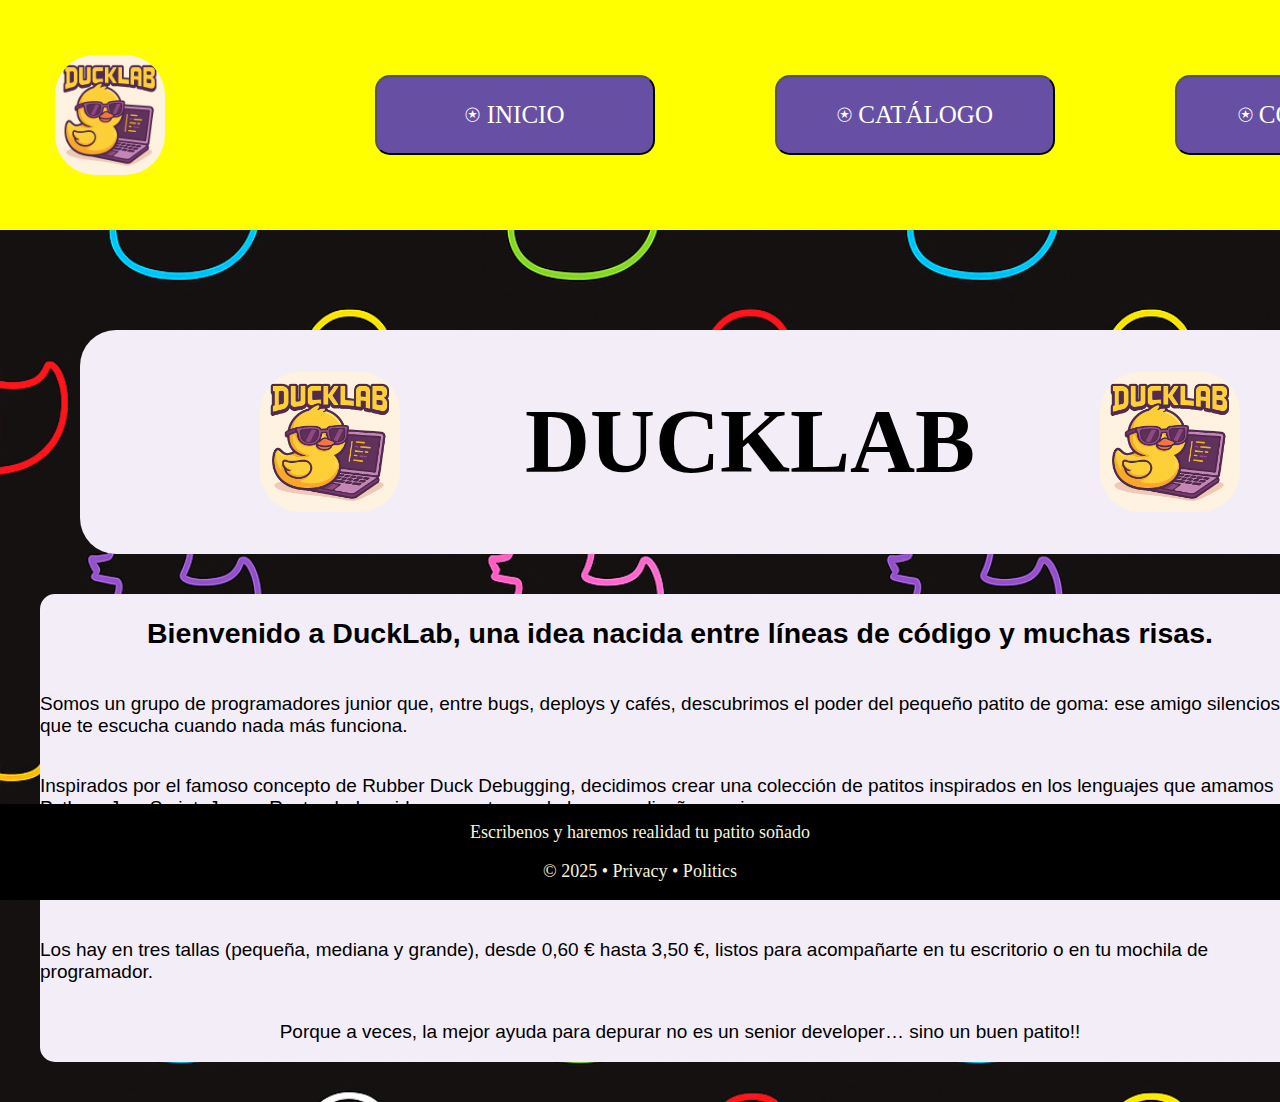
<file: index.html>
<!DOCTYPE html>
<html lang="en">

<head>
    <meta charset="UTF-8">
    <meta name="viewport" content="width=device-width, initial-scale=1">
    <title>DUCKLAB</title>
    <link rel="stylesheet" href="styleencabezado.css">
</head>

<body>
    <header>
        <div class="cajamadre">
            <img src="./assets/logo.png" alt="imagen" class="logo">
            <div class="cajaboton">
                <button class="botoninicio" type="button"> <a href="#">⍟ INICIO </a></button>
                <button class="botoninicio" type="button"> <a href="../ducklab/html/catalog.html">⍟ CATÁLOGO</a></button>
                <button class="botoninicio" type="button"> <a href="../ducklab/html/contact.html">⍟ CONTACTO</a></button>
            </div>
            <div class="cajabuscar">
                <input type="text" placeholder="🔎 Buscar" class="busqueda">
                <img src="./assets/carrito.png" alt="carrito" class="carrito">
                <img src="./assets/mensajito.png" alt="mensaje" class="mensaje">
            </div>
        </div>
    </header>
    <main>
        <section class="tituloconlogos">
            <img src="./assets/logo.png" alt="imagen" class="patito1">
            <h1>DUCKLAB</h1>
            <img src="./assets/logo.png" alt="imagen" class="patito1">
        </section>
        <section class="objetivo">
            <h2>
                <b>Bienvenido a DuckLab, una idea nacida entre líneas de código y muchas risas.</b>
            </h2>
            <p>Somos un grupo de programadores junior que, entre bugs, deploys y cafés, descubrimos el poder del pequeño
                patito
                de goma: ese amigo
                silencioso que te escucha cuando nada más funciona. </p>
            <p> Inspirados por el famoso concepto de Rubber Duck Debugging, decidimos crear una colección de patitos
                inspirados en los lenguajes que amamos Python,
                JavaScript, Java y Rust y darles vida con un toque de humor y diseño propio. </p>
            <p> Cada patito representa una
                parte del viaje de toda persona que programa: la curiosidad, la frustración, la creatividad y, sobre
                todo,
                la alegría de aprender.</p>
            <p> Los hay en tres tallas (pequeña, mediana y grande), desde 0,60 € hasta 3,50 €,
                listos para acompañarte en tu escritorio o en tu mochila de programador. </p>
            <p> Porque a veces, la mejor ayuda para depurar no es un senior developer… sino un buen patito!! </p>
        </section>
    </main>
    <footer>

        <p>Escribenos y haremos realidad tu patito soñado </p>
        <p>© 2025 • Privacy • Politics</p>


    </footer>
</body>


</html>
</file>
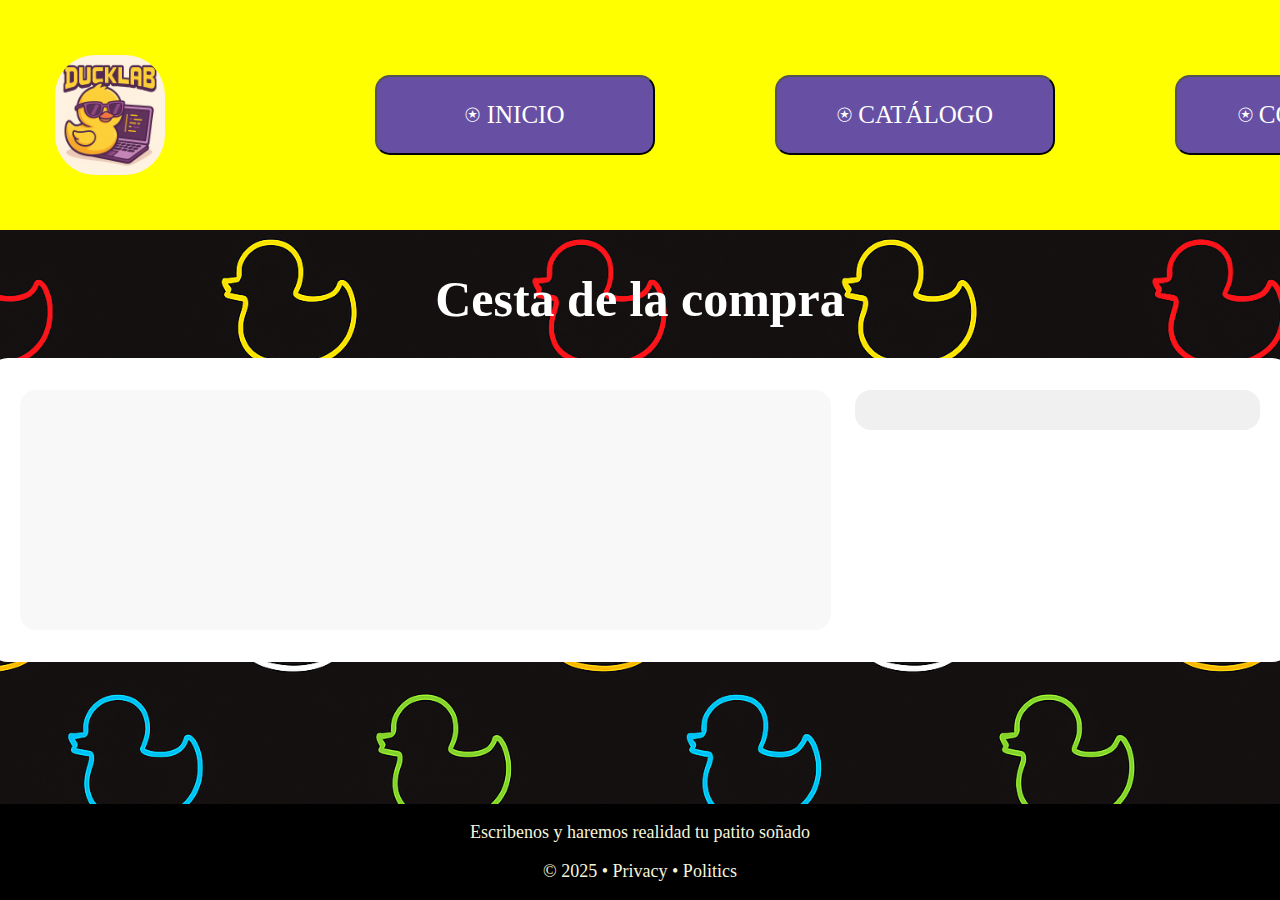
<file: html/cart.html>
<!DOCTYPE html>
<html lang="en">
  <head>
    <meta charset="UTF-8" />
    <meta name="viewport" content="width=device-width, initial-scale=1.0" />
    <title>Carrito de compra</title>
    <link rel="stylesheet" href="../css/cart.css" />
    <link rel="stylesheet" href="../styleencabezado.css" />
  </head>
  <body>
    <header>
      <div class="cajamadre">
        <img src="../assets/logo.png" alt="imagen" class="logo" />
        <div class="cajaboton">
          <button class="botoninicio" type="button"><a href="#">⍟ INICIO </a></button>
          <button class="botoninicio" type="button"><a href="./html/catalog.html">⍟ CATÁLOGO</a></button>
          <button class="botoninicio" type="button"><a href="./html/contact.html">⍟ CONTACTO</a></button>
        </div>
        <div class="cajabuscar">
          <input type="text" placeholder=" 🔎Buscar" class="🔎buscar" />
          <img src="../assets/carrito.png" alt="carrito" class="carrito" />
          <img src="../assets/mensajito.png" alt="mensaje" class="mensaje" />
        </div>
      </div>
    </header>
    <main class="cart-main">
      <h2>Cesta de la compra</h2>
      <section class="cart-container">
        <section class="cart-layout">
          <section class="cart-items" id="cartItems"></section>
          <section class="cart-summary" id="cartSummary"></section>
        </section>
      </section>
    </main>
    <footer>
      <p>Escribenos y haremos realidad tu patito soñado</p>
      <p>© 2025 • Privacy • Politics</p>
    </footer>
    <script type="module" src="../JavaScript/detail.js"></script>
    <script type="module" src="../JavaScript/cart.js"></script>
  </body>
</html>
</file>
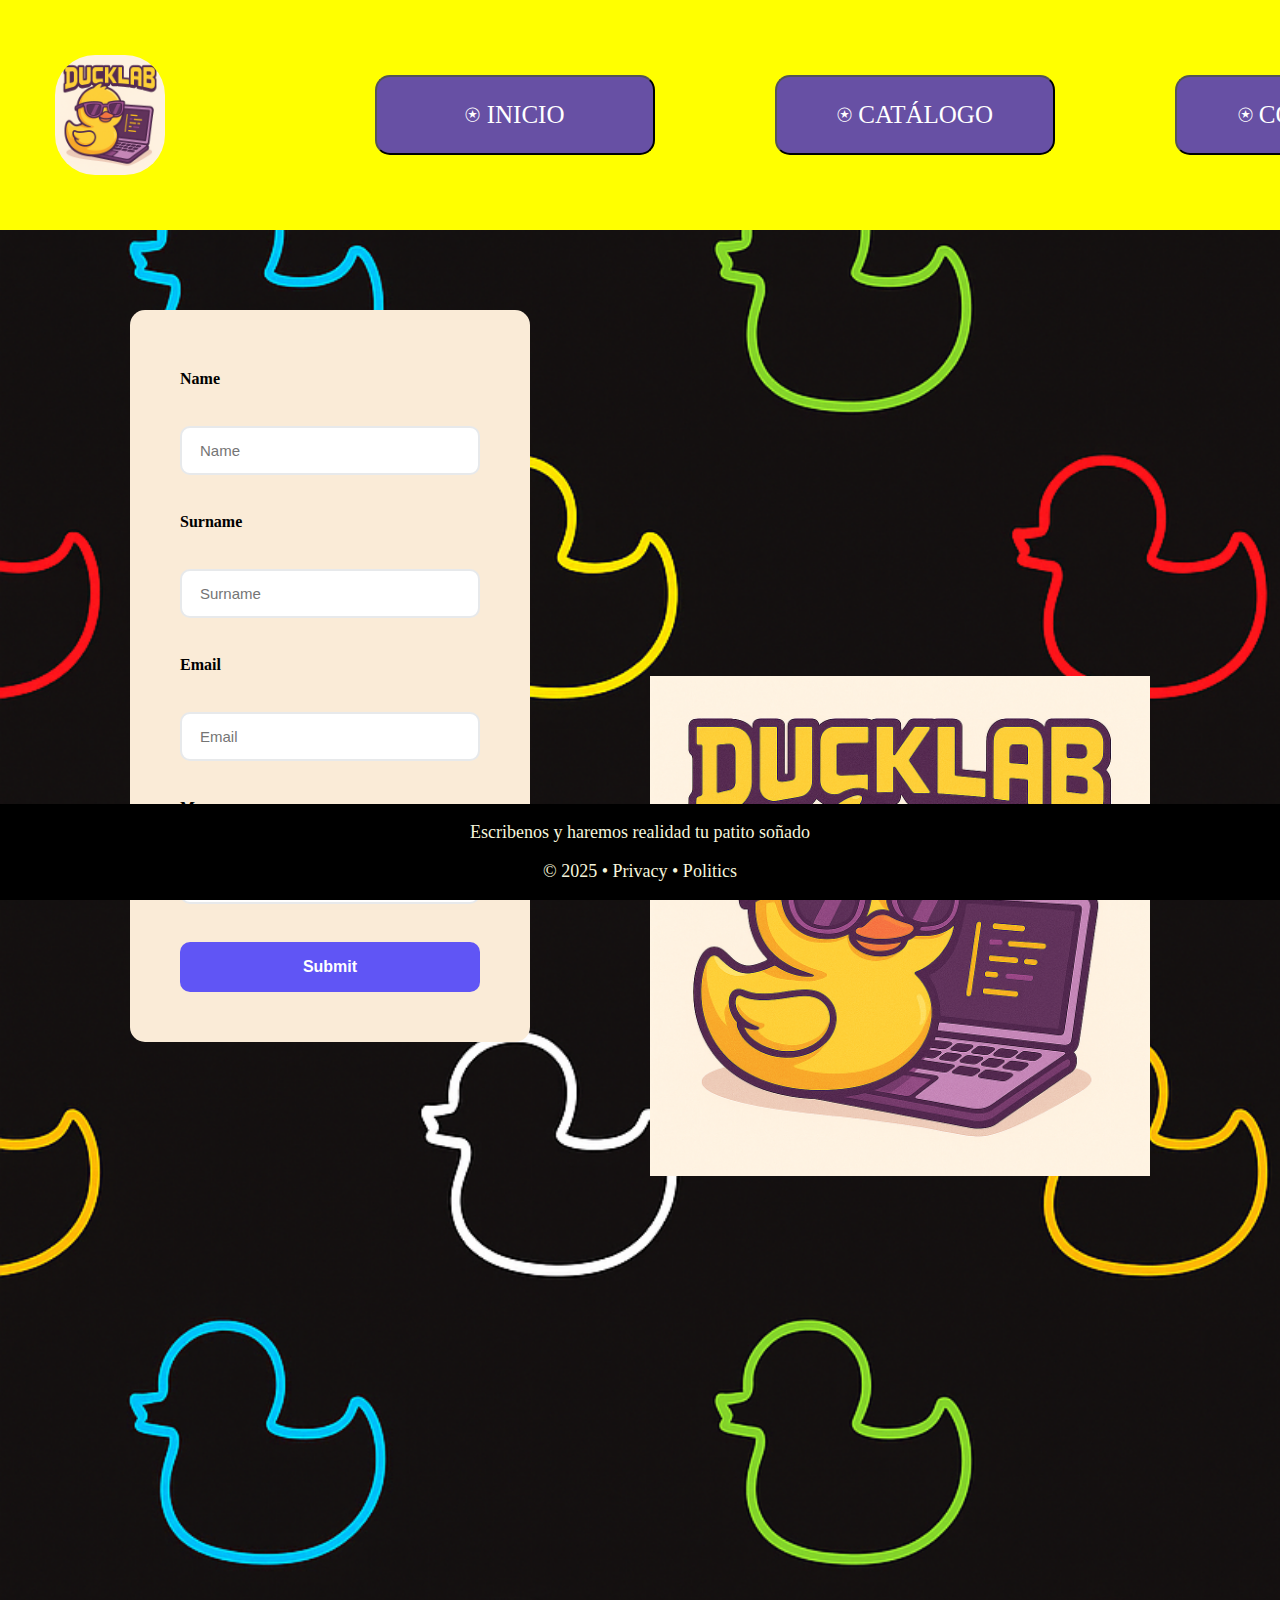
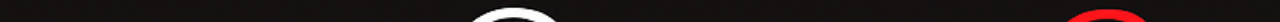
<file: html/contact.html>
<!DOCTYPE html>
<html lang="en">
  <head>
    <meta charset="UTF-8" />
    <link rel="stylesheet" href="../css/contact.css" />
    <link rel="stylesheet" href="../styleencabezado.css" />
    <meta name="viewport" content="width=device-width, initial-scale=1.0" />
    <title>Contacto</title>

  </head>
  <body>
    <header>
      <div class="cajamadre">
        <img src="../assets/logo.png" alt="imagen" class="logo" />
        <div class="cajaboton">
          <button class="botoninicio" type="button"><a href="../index.html">⍟ INICIO </a></button>
          <button class="botoninicio" type="button"><a href="../html/catalog.html">⍟ CATÁLOGO</a></button>
          <button class="botoninicio" type="button"><a href="#">⍟ CONTACTO</a></button>
        </div>
        <div class="cajabuscar">
          <input type="text" placeholder=" 🔎Buscar" class="🔎buscar" />
          <img src="../assets/carrito.png" alt="carrito" class="carrito" />
          <img src="../assets/mensajito.png" alt="mensaje" class="mensaje" />
        </div>
      </div>
    </header>
    <main>
      <section class="form-container">
        <form id="contact-form">
          <label for="Name">Name</label>
          <input type="text" name="Name" placeholder="Name" />
          <label for="Surname">Surname</label>
          <input type="text" name="Surname" placeholder="Surname" />
          <label for="Email">Email</label>
          <input type="email" name="email" placeholder="Email" />
          <label for="Message">Message</label>
          <input type="text" name="text" placeholder="Your Message" />
          <button type="submit" class="submit-button">Submit</button>
        </form>
      </section>
      <img class="logo1" src="../assets/logo.png" alt="Ducklab logo" />
    </main>
    <footer>
      <p>Escribenos y haremos realidad tu patito soñado</p>
      <p>© 2025 • Privacy • Politics</p>
    </footer>
  </body>
</html>
</file>
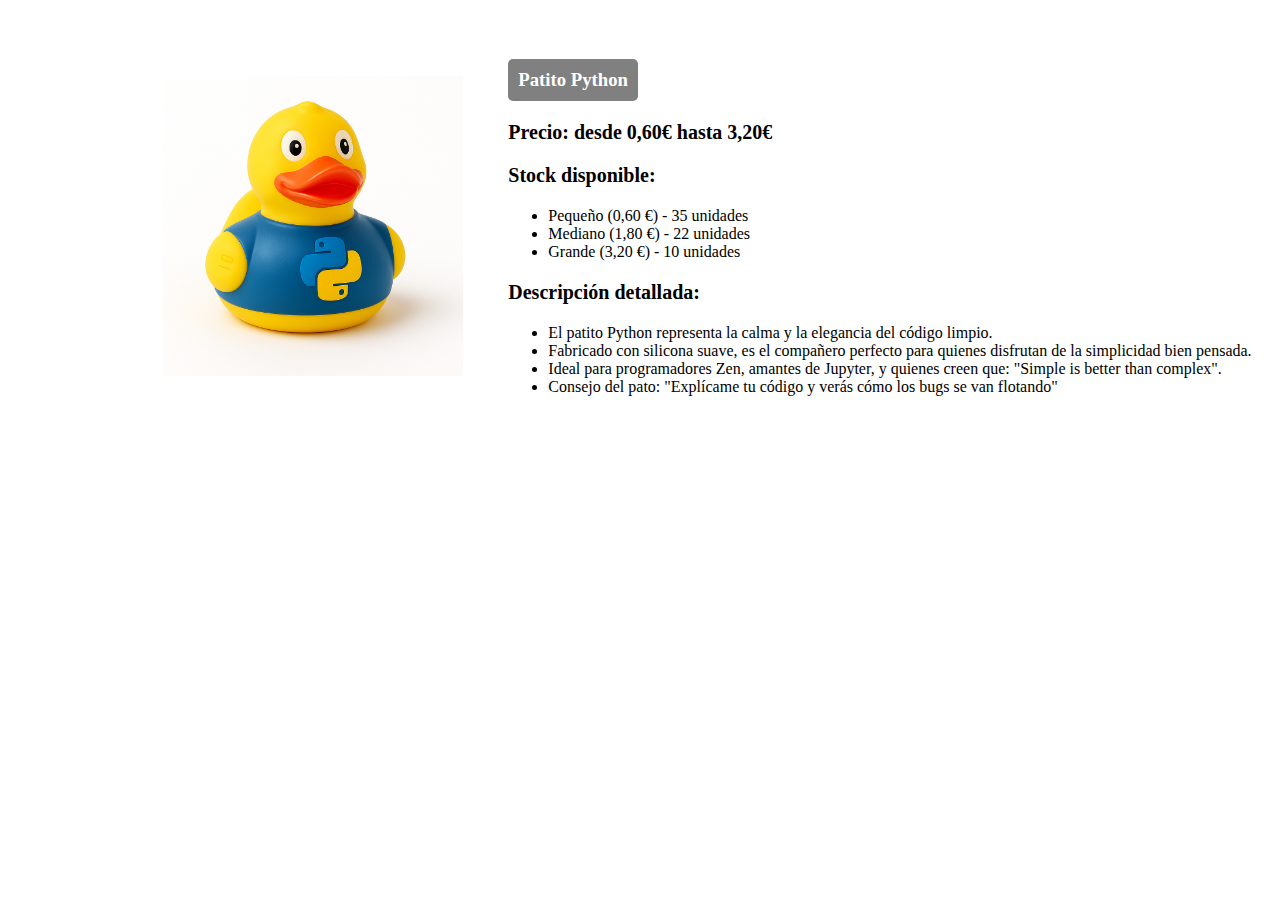
<file: html/detail.html>
<!DOCTYPE html>
<html lang="en">

<head>
    <meta charset="UTF-8">
    <meta name="viewport" content="width=device-width, initial-scale=1.0">
    <title>DuckStore</title>
    <link rel="stylesheet" href="../css/detail.css">
</head>

<body>
    <main class="detail">
        <div class="container">
           

            <img src="../assets/python.png" alt="duck Python">

            <div class="detail-complet">
                <div class="title">
                    <h3>Patito Python</h3>
                </div>
                <div class="price">
                    <p>Precio: desde 0,60€ hasta 3,20€</p>
                </div>
                <div class="stock">
                    <p>Stock disponible:</p>
                    <ul>
                        <li>Pequeño (0,60 €) - 35 unidades</li>
                        <li>Mediano (1,80 €) - 22 unidades</li>
                        <li>Grande (3,20 €) - 10 unidades</li>
                    </ul>
                </div>
                <div class="description">
                    <p>Descripción detallada:</p>
                    <ul>
                        <li>El patito Python representa la calma y la elegancia del código limpio.</li>
                        <li>Fabricado con silicona suave, es el compañero perfecto para quienes disfrutan de la
                            simplicidad bien pensada.</li>
                        <li>Ideal para programadores Zen, amantes de Jupyter, y quienes creen que: "Simple is better
                            than complex".</li>
                        <li>Consejo del pato: "Explícame tu código y verás cómo los bugs se van flotando"</li>
                    </ul>
                </div>
            </div>
        </div>
    </main>
</body>

</html>
</file>
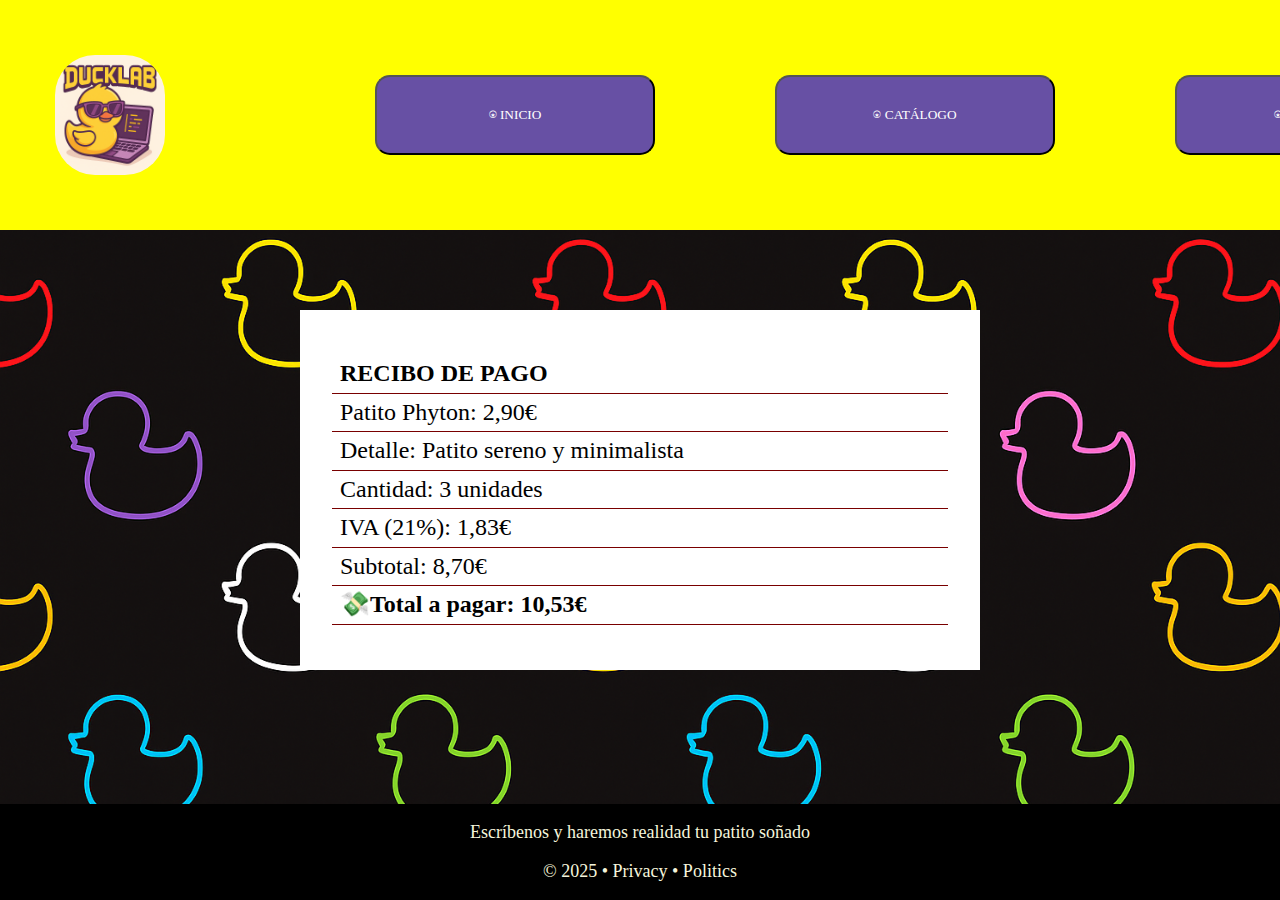
<file: html/thanks.html>
<!DOCTYPE html>
<html lang="en">
  <head>
    <meta charset="UTF-8" />
    <meta name="viewport" content="width=device-width, initial-scale=1" />
    <title>DUCKLAB</title>
    <link rel="stylesheet" href="../styleencabezado.css" />
    <link rel="stylesheet" href="../css/thanks.css" />

  </head>
  <body>
    <header>
      <div class="cajamadre">
        <img src="../assets/logo.png" alt="imagen" class="logo" />
        <div class="cajaboton">
          <button class="botoninicio" id="bt-id" type="button">⍟ INICIO</button>
          <button class="botoninicio" id="bt-catalog" type="button">⍟ CATÁLOGO</button>
          <button class="botoninicio" id="bt-contact" type="button">⍟ CONTACTO</button>
        </div>
        <div class="cajabuscar">
          <input type="text" placeholder="🔎 Buscar" class="busqueda" />
          <img src="../assets/carrito.png" alt="carrito" class="carrito" />
          <img src="../assets/mensajito.png" alt="mensaje" class="mensaje" />
        </div>
      </div>
    </header>
  
    <main>
  
      <div class="box" id="receipt-box">
        <div id="receipt">
          <div><b>RECIBO DE PAGO</b></div>
          <div>Patito Phyton: 2,90€</div>
          <div>Detalle: Patito sereno y minimalista </div>
          <div>Cantidad: 3 unidades </div>
          <div> IVA (21%): 1,83€</div>
          <div>Subtotal: 8,70€</div>
          <div><b>💸Total a pagar: 10,53€</b></div>
        </div>
      </div>

      <div class="box hidden" id="thanks-box">
        <div id="thanks">
          <div>GRACIAS POR TU COMPRA! 😎 
            <br>¡Tu patito está en camino!</br> </div>
        </div>
      </div>
    </main>
    <footer>
      <p>Escríbenos y haremos realidad tu patito soñado</p>
      <p>© 2025 • Privacy • Politics</p>
    </footer>
    <script type="module" src="../JavaScript/thanks.js"></script>
    <script type="module" src="../JavaScript/cart.js"></script>
  <script type="module" src="../JavaScript/detail.js"></script>
  <script type="module" src="../JavaScript/navbar.js"></script>
  <script type="module" src="../JavaScript/search-index.js"></script>
  </body>
</html>
</file>
<file: styleencabezado.css>
body {

  margin: 0px;
  background-image: url(./assets/Background.png);
  background-size: cover;
}


.cajamadre {
  display: flex;
  background-color: yellow;
  padding: 45px;
  width: 100vw;

}

.logo {
  width: 110px;
  padding: 10px;
  border-radius: 50px;
}

.cajaboton {
  display: flex;
  max-height: 200px;
  margin-left: 200px;
  margin-top: 30px;
  margin-bottom: 30px;
  gap: 120px;
  color: white;
}

.botoninicio {

  width: 280px;
  font-family: Georgia, 'Times New Roman', Times, serif;
  font-weight: 100px;
  border-radius: 15px;
  background: rgb(103, 80, 164);
  color: white;
}

a {
  text-decoration: none;
  color: white;
  font-size: 25px;
}

.cajabuscar {
  display: flex;
  max-height: 500px;
  margin-left: 90px;
  margin-top: 30px;
  margin-bottom: 30px;
  gap: 40px;

}

.carrito {
  width: 50px;
  padding: 15px;
  margin-left: 25px;
}

.mensaje {
  width: 50px;
  padding: 5px;
  margin-left: 25px;
}

footer {
  background-color: black;
  position: fixed;
  left: 0;
  right: 0;
  bottom: 0;
  top: 90;
  justify-content: center;
  color: beige;
  font-size: 18px;
  text-align: center;
}


.objetivo {
  display: flex;
  flex-direction: column;
  font-size: 19px;
  color: black;
  background-color: #F3EDF7;
  margin: 40px;
  border-radius: 15px;
  width: 100vw;
  align-items: center;
  font-family: 'Trebuchet MS', 'Lucida Sans Unicode', 'Lucida Grande', 'Lucida Sans', Arial, sans-serif
}

h1 {
  display: flex;
  flex-direction: column;
  font-size: 90px;
  align-items: center;
  width: 0vw;
  color: black;
  animation: colorcambio 3s infinite alternate;
}

@keyframes colorcambio {
  0% {
    color: #FFD400;
  }

  50% {
    color: #6B4EFF;
  }

  100% {
    color: #000000;
  }
}


.tituloconlogos {
  display: flex;
  font-size: 18px;
  width: 100%;
  gap: 340px;
  align-items: center;
  padding-left: 30px;
  padding-right: 1px;
  background-color: #F3EDF7;
  justify-content: center;
  margin-left: 80px;
  margin-right: 200px;
  margin-top: 100px;
  border-radius: 36px;

}

.patito1 {
  width: 140px;
  padding: 10px;
  border-radius: 50px;

}
</file>
<file: css/cart.css>
.cart-main {
  display: flex;
  flex-direction: column;
  align-items: center;
  padding: 20px 20px 160px;
}
h2 {
  text-align: center;
  font-size: 50px;
  color: white;
  margin-top: 20px;
  margin-bottom: 30px;
}
.cart-container {
  background-color: white;
  border-radius: 20px;
  padding: 32px;
  max-width: 1300px;
  width: 100%;
}
.cart-layout {
  display: grid;
  grid-template-columns: 2fr 1fr;
  gap: 24px;
}
.cart-items {
  background-color: #f8f8f8;
  border-radius: 16px;
  min-height: 200px;
  padding: 20px;
}
.cart-summary {
  background-color: #f0f0f0;
  border-radius: 16px;
  padding: 20px;
  height: fit-content;
}

.container-quantity {
  display: inline-block;
  background-color: #4159e0;
  color: white;
  margin-bottom: 15px;
  border: 1px solid #ddd;
  border-radius: 25px;
  overflow: hidden;
}

.btn-quantity {
  display: inline-block;
  background-color: #4159e0;
  color: white;
  font-weight: bold;
  border: none;
  padding: 10px 15px;
  cursor: pointer;
  font-size: 20px;
  transition: background-color 0.2s;
}
</file>
<file: css/contact.css>
main {
  display: flex;
  justify-content: center;
  align-items: center;
  flex-wrap: wrap;
  gap: 120px;
  padding: 80px 40px;
  min-height: 400px;
}
.form-container {
  background-color: antiquewhite;
  border-radius: 15px;
  padding: 40px 50px 50px 50px;
  width: 300px;
  margin-bottom: 500px;
}
#contact-form {
  display: flex;
  flex-direction: column;
  gap: 18px;
}
label {
  font-size: 16px;
  font-weight: 550;
  margin-top: 20px;
  margin-bottom: 20px;
}
input[type="text"],
input[type="email"] {
  padding: 14px 18px;
  border: 2px solid #E7E9EB;
  border-radius: 10px;
  font-size: 15px;
}
.submit-button {
  margin-top: 20px;
  padding: 16px;
  background-color: #6055F5;
  color: white;
  border: none;
  border-radius: 10px;
  font-size: 16px;
  font-weight: 600;
}
.logo {
  max-width: 300px;
  border-radius: 20px;
}
.logo1{
  width: 500px;
  margin-top: 0px;
}
</file>
<file: css/detail.css>
.detail{
    width: 100%;
    max-width: 100%;
}

.container {
    display: flex;
    width: 100%;
    margin: 40px;
    border-radius: 20px;
    background-color: white;
    align-items: center;
    justify-content: center;
    gap: 5px;
}

.title h3{
    text-align: right;
    margin-bottom: 15px;
}

h3 {
    background-color: grey;
    color: white;
    border-radius: 5px;
    width: fit-content;
    padding: 10px;
}

.container img{
    width: 40%;
    max-width: 300px;
    padding-left: 40px;
    margin-left: 50px;
    margin-bottom: 30px;
}

.cart-main{
    display: flex;
    flex-direction: column;
    align-items: center;
    padding: 20px 20px 160px;
    width: 100%;
    margin: 40px;
    border-radius: 20px;
    background-color: white;
    gap: 5px;
}

.selectedImgCart {
    width: 40%;
    max-width: 300px;
    padding-left: 40px;
    margin-left: 50px;
    margin-bottom: 30px;
}

.detail-complet {
    width: 60%;
    margin-bottom: 30px;
    margin-left: 40px;
    margin-right: 20px;
   
}

main{
    margin-bottom: 20px;
}

.container-quantity {
    display: inline-block;
    background-color: #4159e0;
    color: white;
    margin-bottom: 15px;
    border: 1px solid #ddd;
    border-radius: 25px;
    overflow: hidden;
}

.btn-quantity {
    display: inline-block;
    background-color: #4159e0;
    color: white;
    font-weight: bold;
    border: none;
    padding: 10px 15px;
    cursor: pointer;
    font-size: 20px;
    transition: background-color 0.2s;
}

.quantitytoBuy {
    padding: 0 20px;
    font-size: 16px;
}

.deleteItem {
    font-size: 18px;
    text-decoration: underline;
    color: #4159e0;
    border:none;
    padding: 15px;
    padding-bottom: 5px;
    background-color: white;
    cursor: pointer;
}

p {
    font-size: 20px;
    font-weight: bold;
}

.container-buy {
    display: flex;
    gap: 35px;
}

.bt-add {
    display: inline-block;
    color: rebeccapurple;
    width: fit-content;
    padding: 15px;
    font-family: Georgia, "Times New Roman", Times, serif;
    font-size: 16px;
    border-radius: 25px;
    border: 1px;
    font-weight: bold;
    background-color: #ffd400;
    cursor: pointer;
}

.container-add {
    margin-bottom: 15px;
}

.msjStock {
    color: rgb(50, 193, 50);
}

h2 {
    text-align: center;
    font-size: 50px;
    color: white;
    margin-top: 20px;
    margin-bottom: 30px;
    background-color: grey;
    border-radius: 5px;
    width: fit-content;
    padding: 10px;
}
.cart-container {
    display: inline-flex;
  background-color: white;
  border-radius: 20px;
  padding: 32px;
  max-width: 1300px;
  width: 100%;
}
.cart-layout {
  display: inline-block;
  grid-template-columns: 2fr 1fr;
  gap: 24px;
}
.cart-items {
  background-color: #f8f8f8;
  border-radius: 16px;
  min-height: 200px;
  padding: 20px;
}
.cart-summary {
  background-color: #f0f0f0;
  border-radius: 16px;
  padding: 20px;
  height: fit-content;
}

.hidden {
    display: none;
}
</file>
<file: css/thanks.css>
.box {
    width: 60%;
    height: 280px;
    max-width: 600px;
    padding: 40px;
    margin: 80px auto;
    text-align: center;
    font-size: 24px;
    font-family:serif;
    display: flex;
    flex-direction: column;
    align-items: center;
    justify-content: center;
    line-height: 0.9;
    position: relative;
    background: #ffffff;
    transition: background-color 0.5s ease;
}

#receipt {
    display: flex;
    flex-direction: column;
    align-items: center;
    justify-content: center;
    width: 100%;
    height: 100%;
}

#thanks {
    display: flex;
    align-items: center;
    justify-content: center;
    width: 100%;
    height: 100%;
    font-weight: bold;
    font-size: 36px;
}

.hidden {
    display: none !important;
}

.visible {
    display: flex !important;
}
#receipt div {
    border-bottom: 1px solid #790000;
    padding: 8px;
    width: 100%;
    text-align:left;
}
</file>
